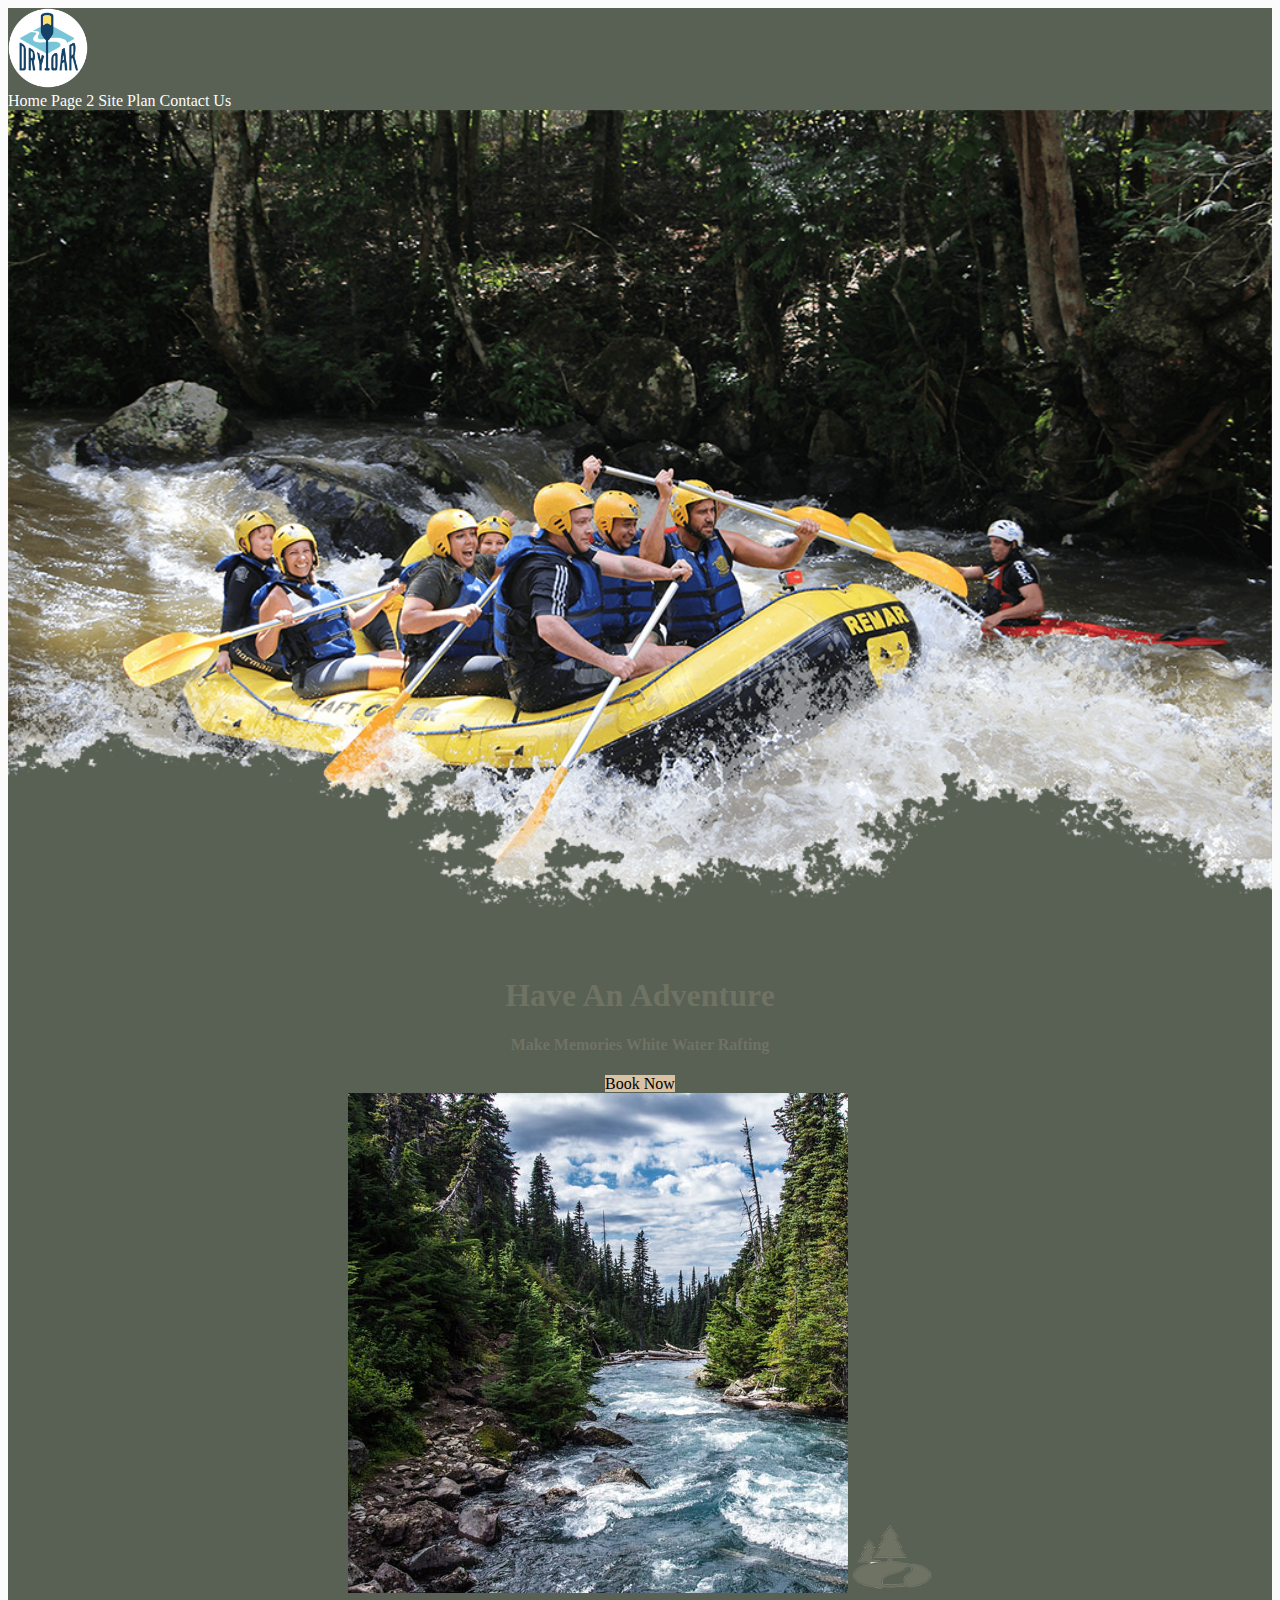
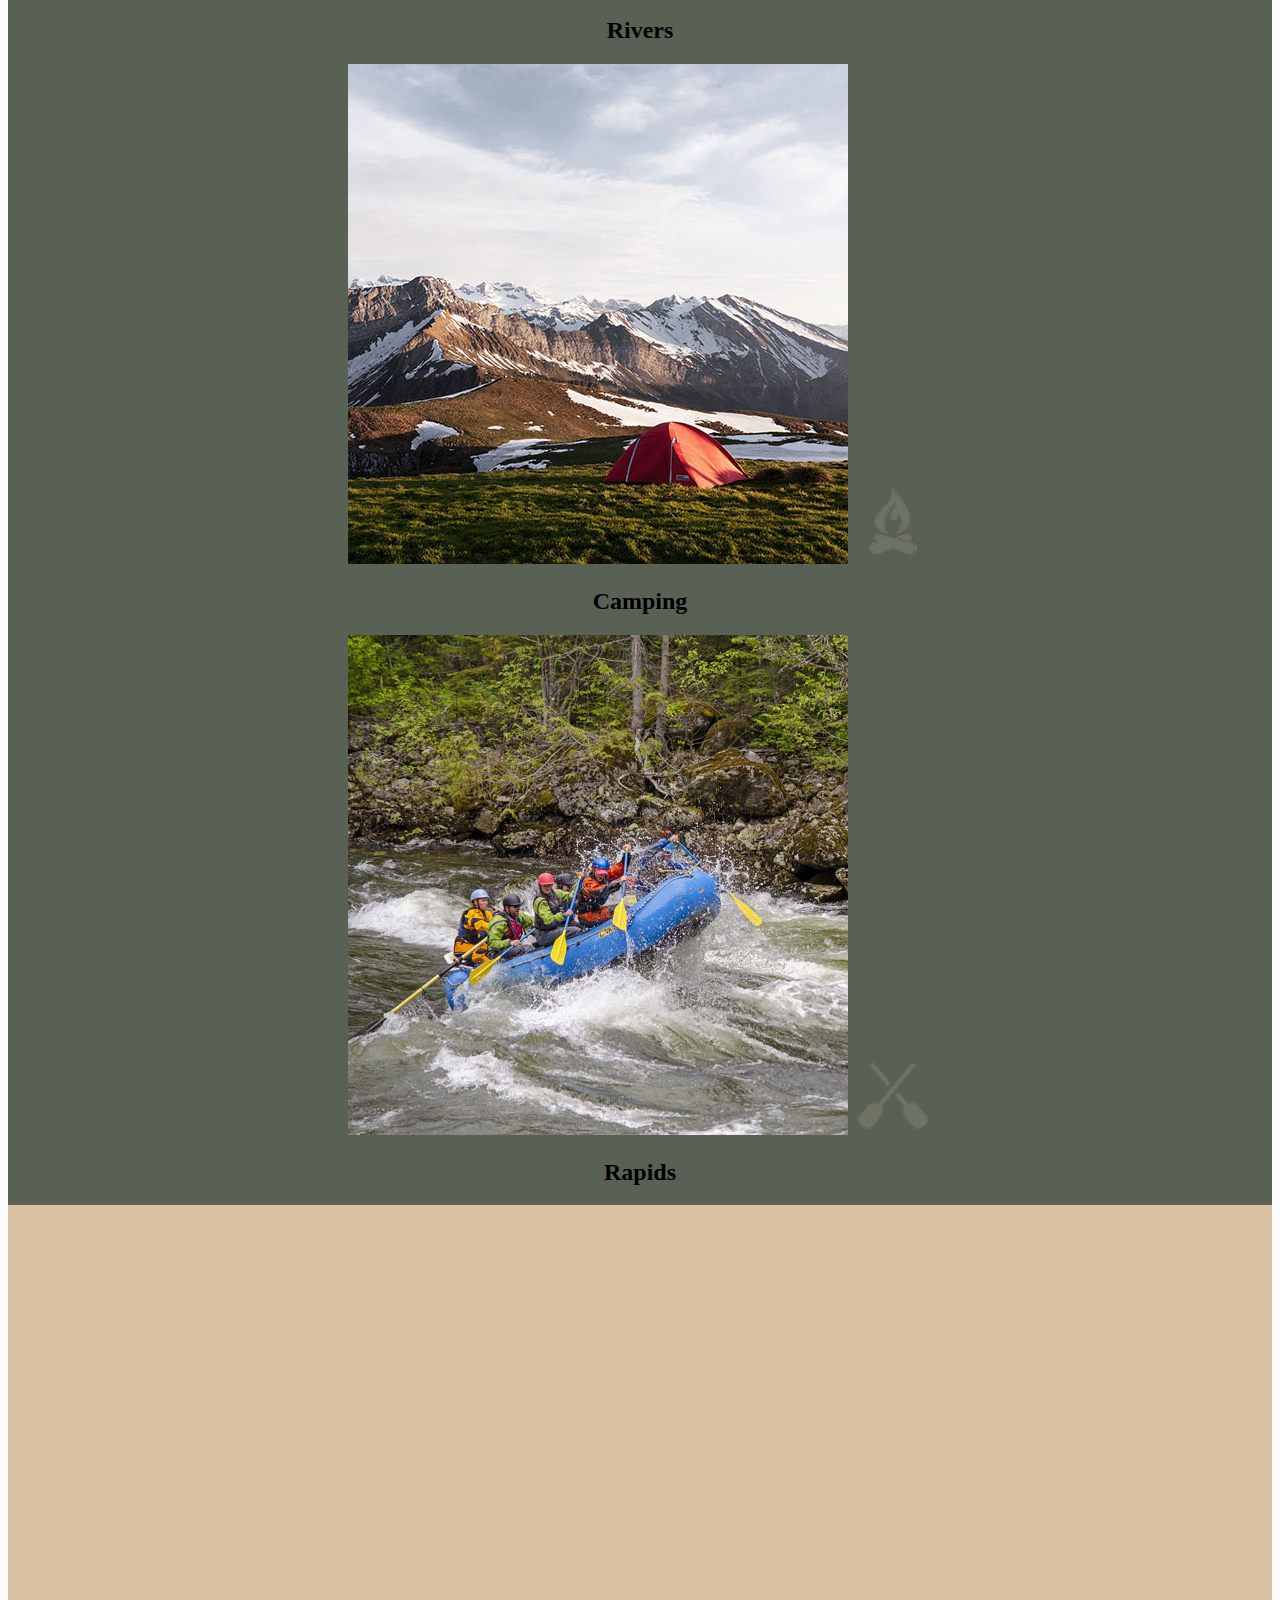
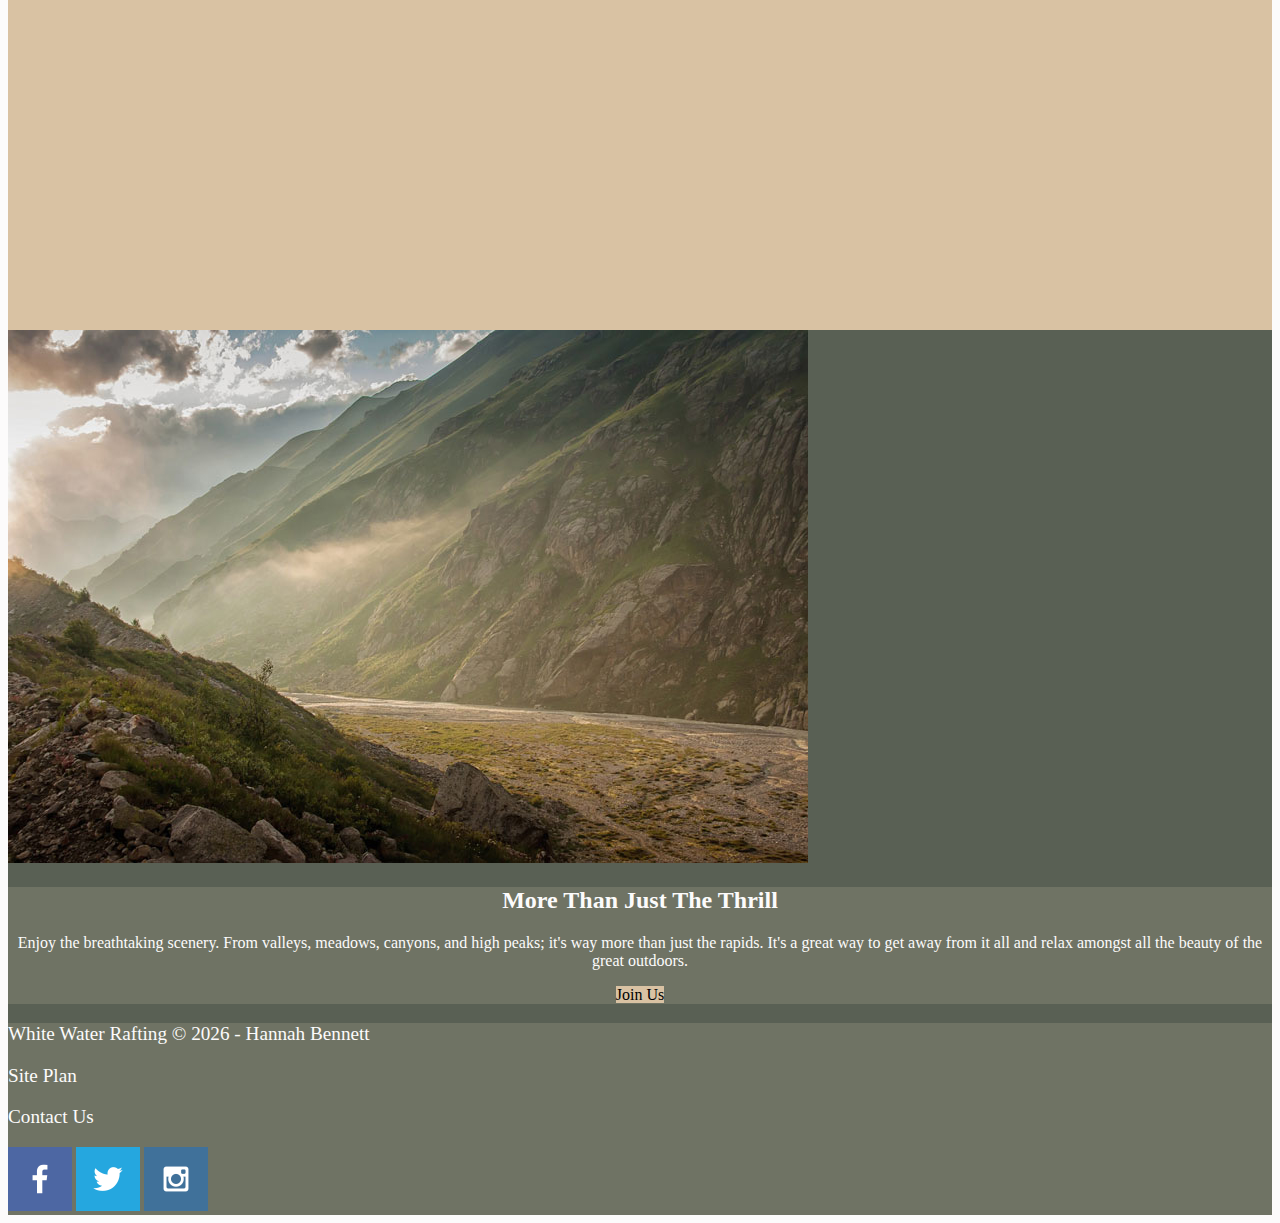
<file: wwr/index.html>
<!DOCTYPE html>
<html lang="en">
<head>
    <meta charset="UTF-8">
    <meta name="viewport" content="width=device-width, initial-scale=1.0">
    <title>Home | Whitewater Rafting | Prices</title>
    <link rel="stylesheet" href="styles/style.css">
</head>
<body>
    <div id="content"></div>
    <header>
        <a id="logo_link" href="index.html">
            <img class="logo" src="images/logo.png" alt="Home Logo">
        </a>
        <nav>
            <a href="index.html">Home</a>
            <a href="#">Page 2</a>
            <a href="site-plan-rafting.html">Site Plan</a>
            <a href="contactus.html">Contact Us</a>
        </nav>
    <div id="hero">
    <div id="hero-box">
        <img id="hero-img" src="images/hero.png" alt="People enjoying white water rafting">
    </div>
    <section id="hero-msg">
        <h1 class="home-title">Have An Adventure</h1>
        <h4>Make Memories White Water Rafting</h4>
        <div class='button-box'>
            <a class='book' href="contactus.html">Book Now</a>
        </div>
        <main class="home-grid">
            <section class="rivers-card">
        <img class="card-img" src="images/rivers.jpg" alt="river in forest">
        <img class="icon" src="images/river_icon.png" alt="river icon">
        <h2>Rivers</h2>
    </section>
    <section class="camping-card">
        <img class="card-img" src="images/camping.jpg" alt="tent in mountains">
        <img class="icon" src="images/fire_icon.png" alt="fire icon">
        <h2>Camping</h2>
    </section>
    <section class="rapids-card">
        <img class="card-img" src="images/rapids.jpg" alt="rafting boat">
        <img class="icon" src="images/oars.png" alt="oars icon">
        <h2>Rapids</h2>
    </section>
    <div id="background"></div>
    <img class="mountains" src="images/mountains.jpg" alt="Misty mountains">
    <section class="msg">
        <h2>More Than Just The Thrill</h2>
        <p>Enjoy the breathtaking scenery. From valleys, meadows, canyons, and high peaks; it's way more than just the rapids. It's a great way to get away from it all and relax amongst all the beauty of the great outdoors. </p>
        <a class='join' href="rivers.html">Join Us</a>
    </section>
        </main>
        <footer>
    <p>White Water Rafting &copy; 2026 - Hannah Bennett</p>
    <p><a href="site-plan-rafting.html">Site Plan</a></p>
    <p><a href="contactus.html">Contact Us</a></p>
    <div class="social">
        <a href="https://facebook.com">
            <img src="images/facebook.png" alt="fb icon">
        </a>
        <a href="https://twitter.com">
            <img src="images/twitter.png" alt="twitter icon">
        </a>
        <a href="https://instagram.com">
            <img src="images/instagram.png" alt="instagram icon">
        </a>
    </div>
</footer>
</div>
</body>
</html>
</file>
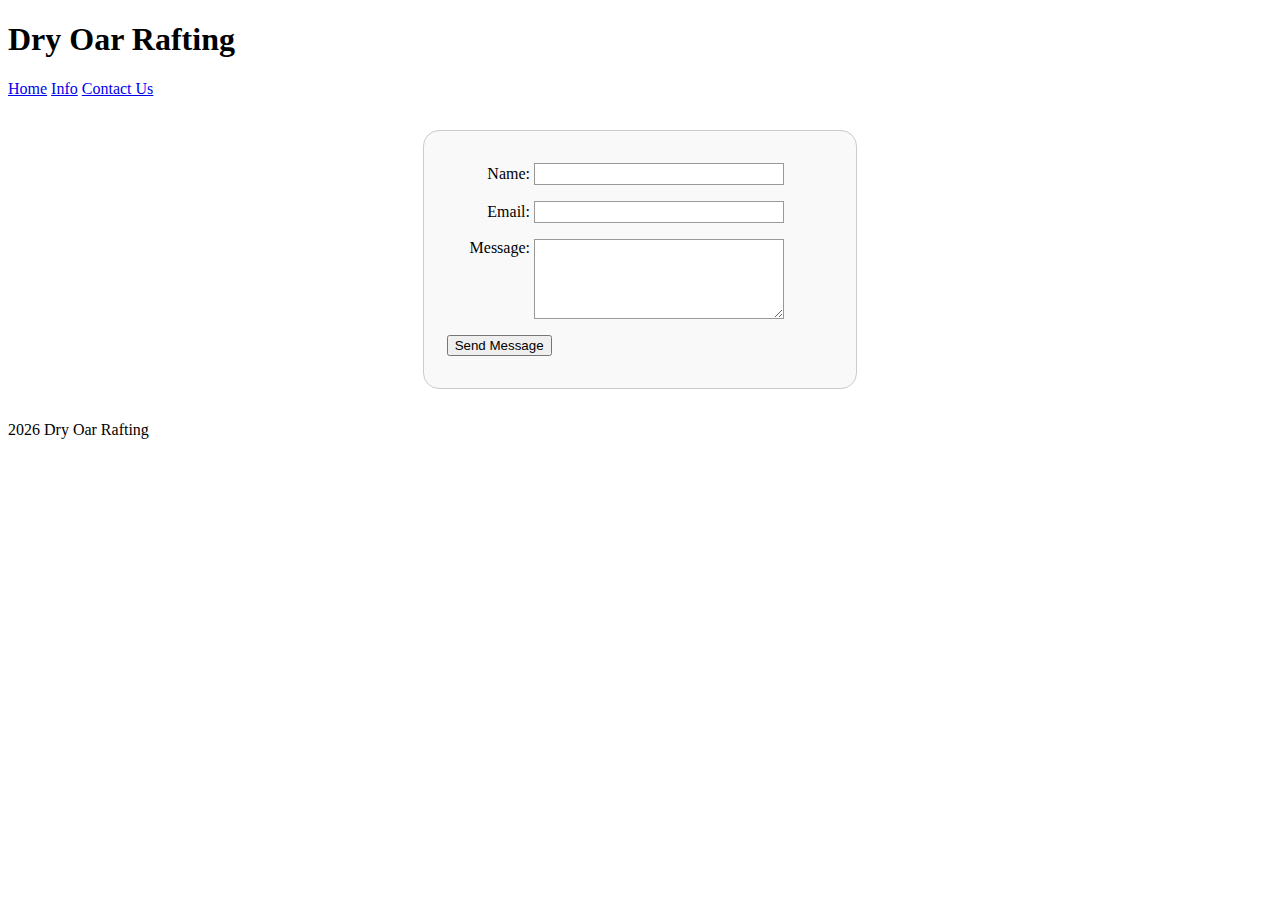
<file: wwr/contactus.html>
<!DOCTYPE html>
<html lang="en">
<head>
    <meta charset="UTF-8">
    <meta name="viewport" content="width=device-width, initial-scale=1.0">
    <title>Contact Us</title>

    <style>
        form {
            width: 400px;
            margin: 2em auto;
            padding: 1em;
            border: 1px solid #ccc;
            border-radius: 1em;
            background-color: #f9f9f9;
        }

        ul {
            list-style: none;
            padding: 0;
        }

        li + li {
            margin-top: 1em;
        }

        label {
            display: inline-block;
            width: 90px;
            text-align: right;
        }

        input, textarea {
            font: 1em sans-serif;
            width: 250px;
            box-sizing: border-box;
            border: 1px solid #999;
        }

        textarea {
            vertical-align: top;
            height: 5em;
        }

        button {
            margin-left: .5em;
        }

        #feedback {
            background-color: antiquewhite;
            position: absolute;
            top: 0;
            left: 0;
            right: 0;
            padding: .5em;
            display: none;
        }

        .moveDown {
            margin-top: 3em;
        }
    </style>
</head>

<body>

<header>
    <h1>Dry Oar Rafting</h1>
    <nav>
        <a href="index.html">Home</a>
        <a href="information.html">Info</a>
        <a href="contactus.html">Contact Us</a>
    </nav>
</header>

<main>

    <div id="feedback"></div>

    <form>
        <ul>
            <li>
                <label for="name">Name:</label>
                <input type="text" id="name" name="user_name" required>
            </li>

            <li>
                <label for="mail">Email:</label>
                <input type="email" id="mail" name="user_email" required>
            </li>

            <li>
                <label for="msg">Message:</label>
                <textarea id="msg" name="user_message" required></textarea>
            </li>

            <li>
                <button type="submit">Send Message</button>
            </li>
        </ul>
    </form>

</main>

<footer>
    <p>2026 Dry Oar Rafting</p>
</footer>

<script>
    const feedbackElement = document.getElementById('feedback');
    const formElement = document.forms[0];

    formElement.addEventListener('submit', function(e) {
        e.preventDefault();

        feedbackElement.innerHTML = 'Hello ' + formElement.user_name.value + '! Thank you for your message. We will get back with you as soon as possible!';

        feedbackElement.style.display = "block";

        document.body.classList.toggle('moveDown');
    });
</script>

</body>
</html>
</file>
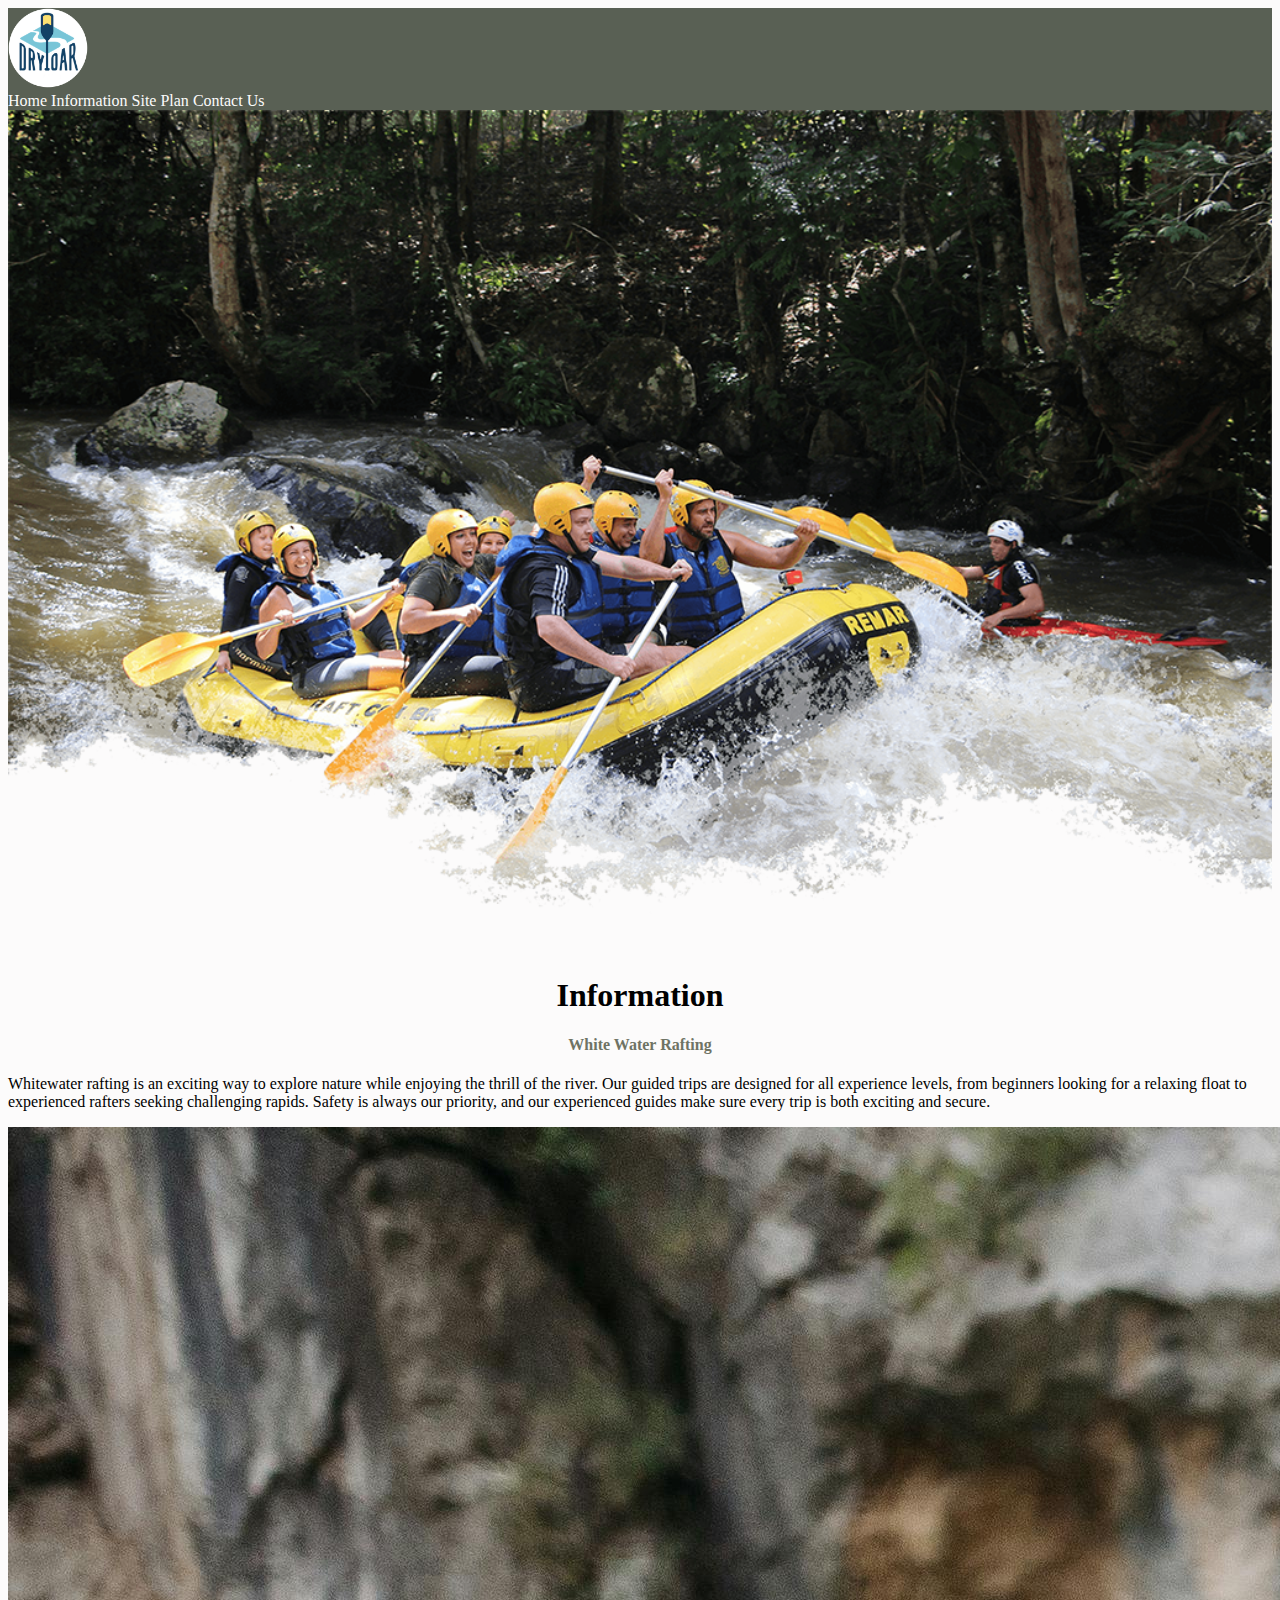
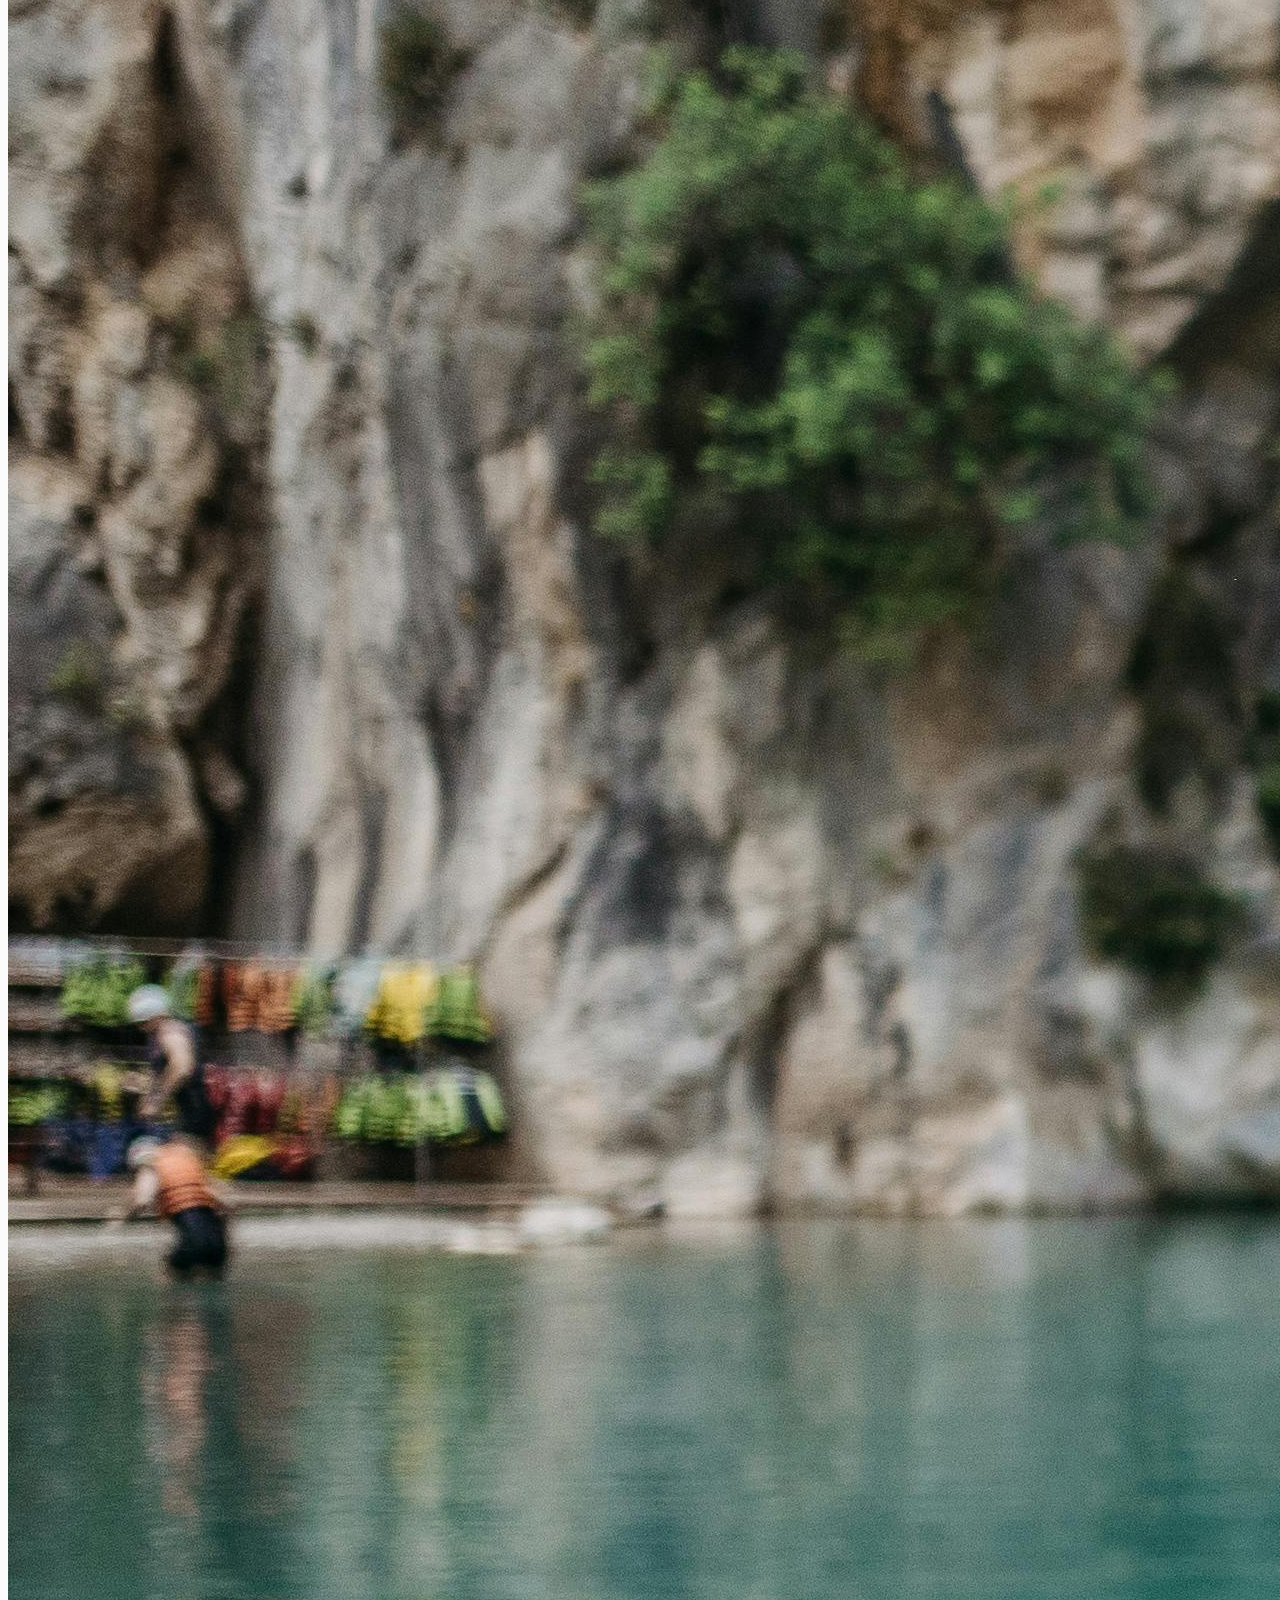
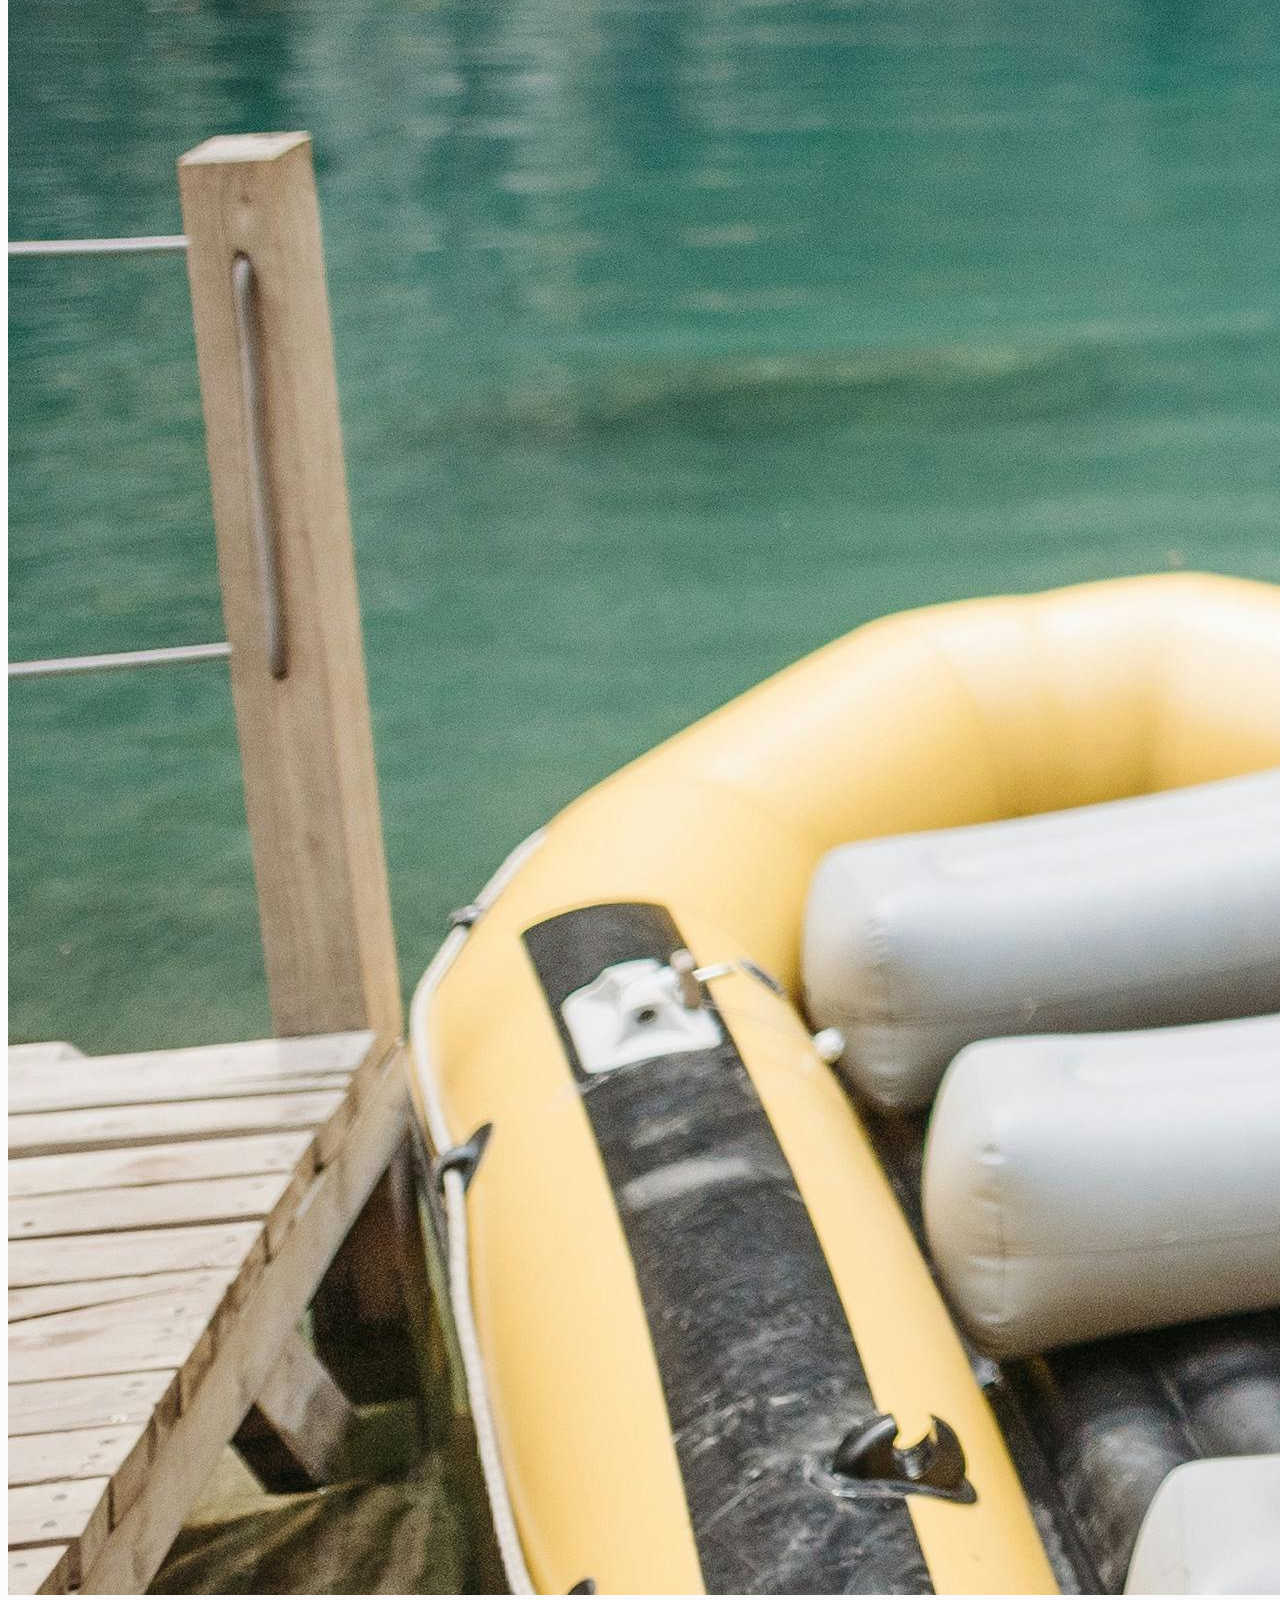
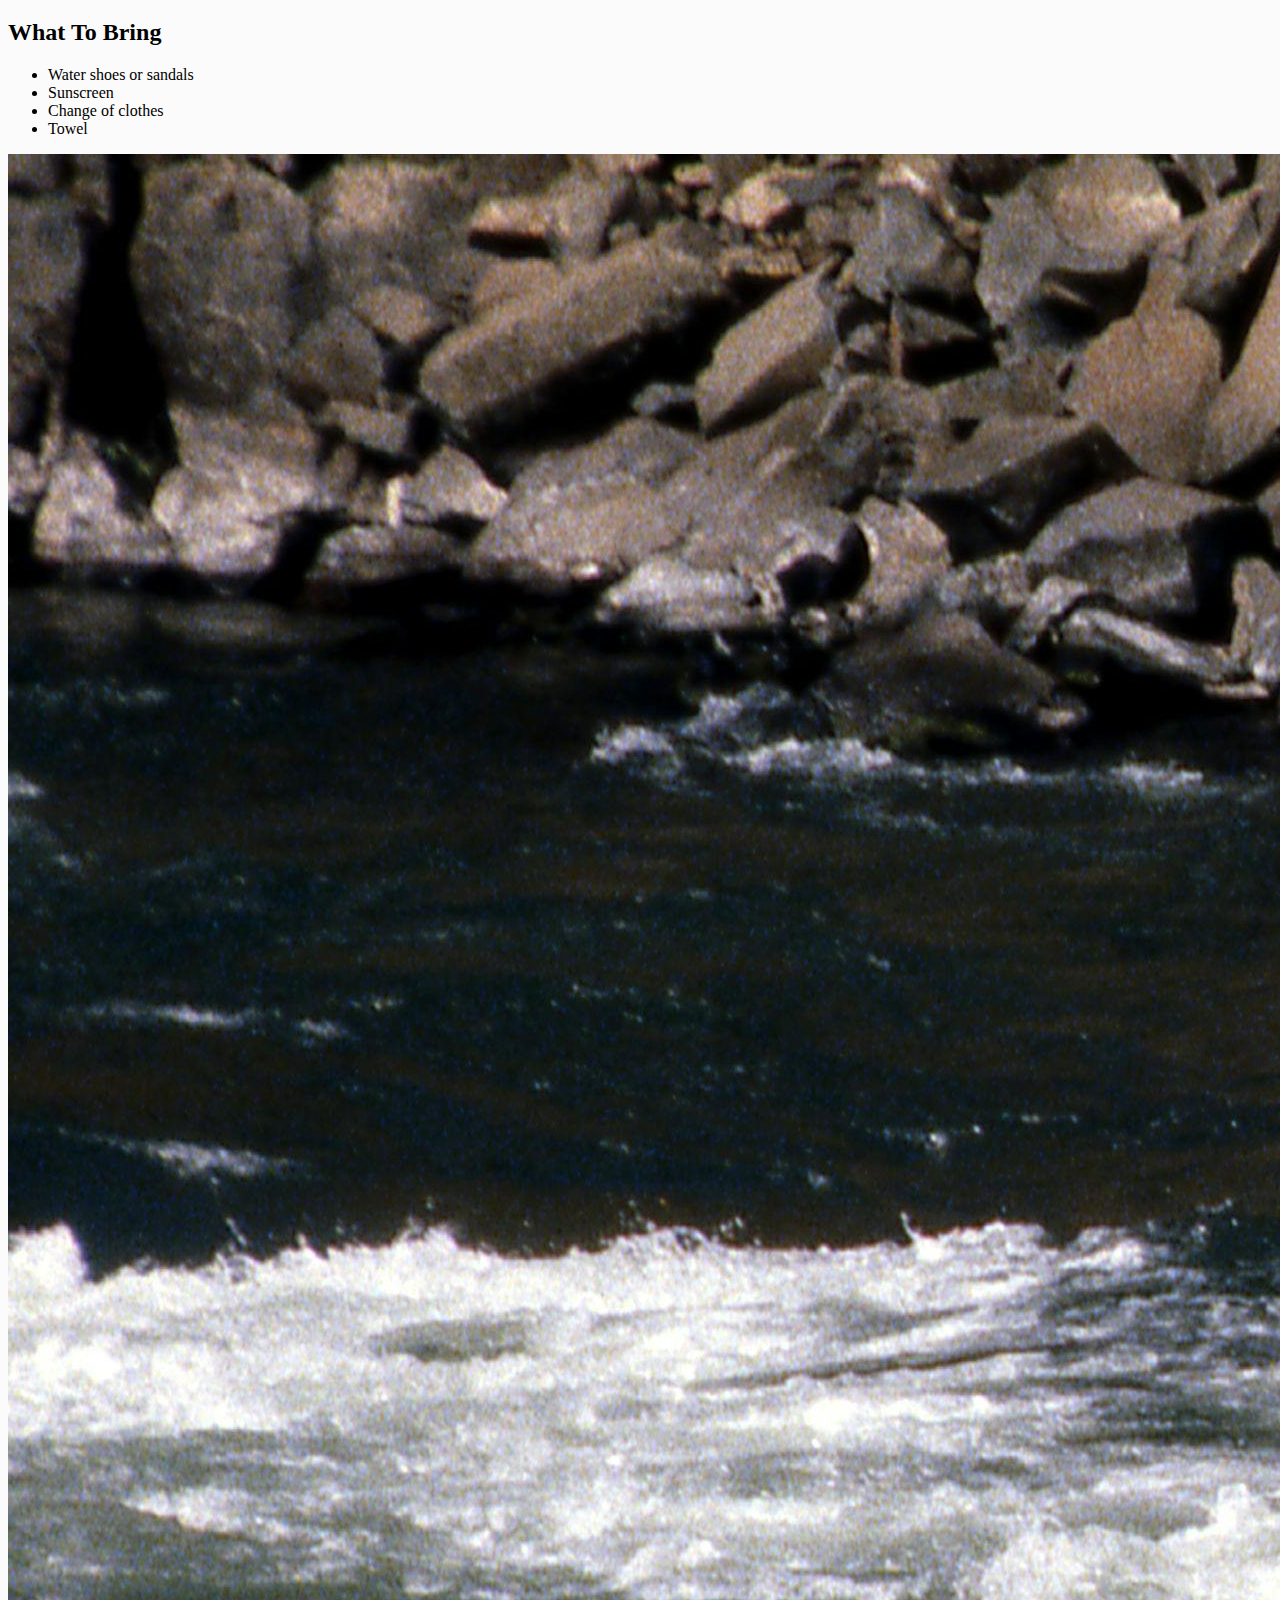
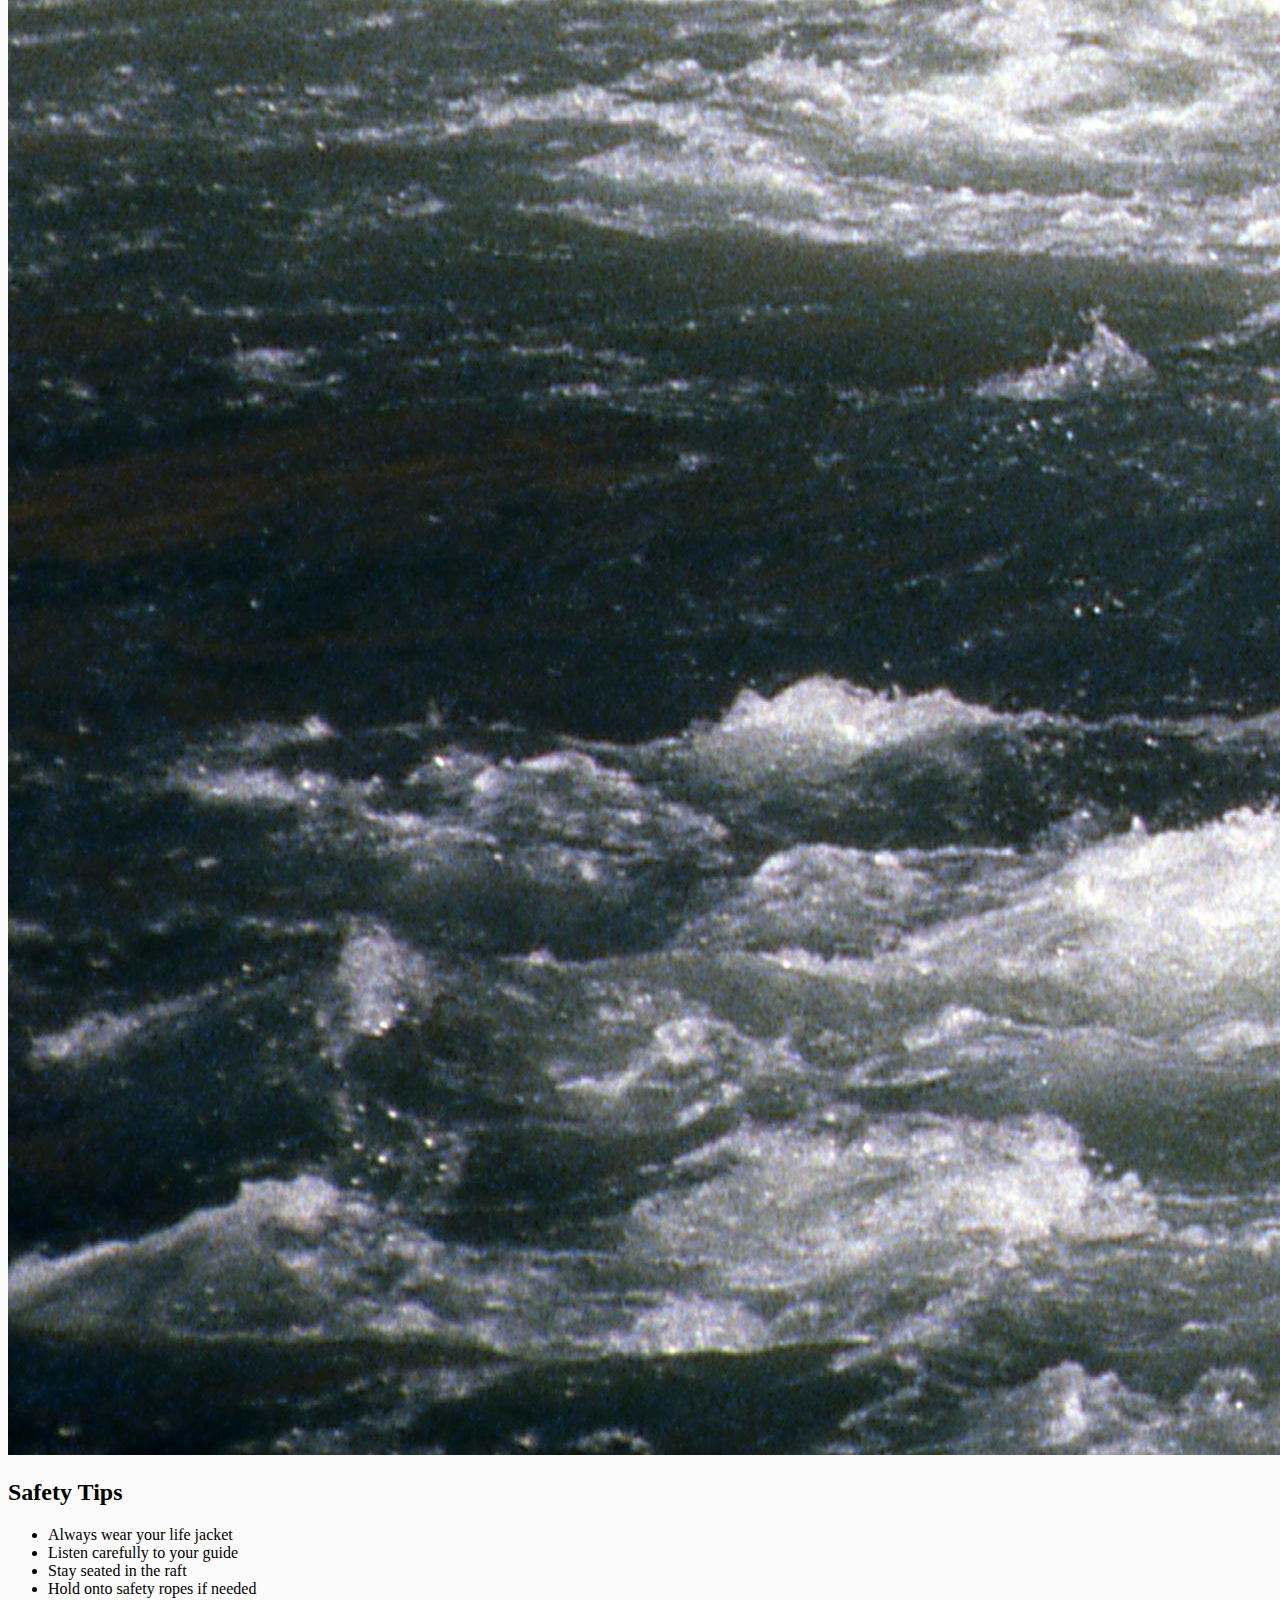
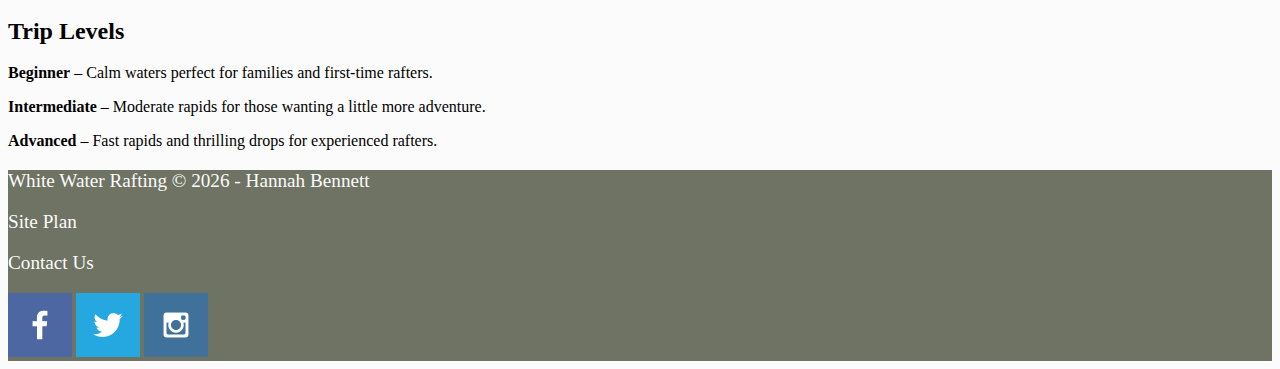
<file: wwr/information.html>
<!DOCTYPE html>
<html lang="en">
<head>
  <meta charset="UTF-8">
  <meta name="viewport" content="width=device-width, initial-scale=1.0">
<title>Information | Whitewater Rafting</title>
<link rel="stylesheet" href="styles/style.css">
</head>

<body>
  <div id="content">

    <header>
      <a id="logo_link" href="index.html">
        <img class="logo" src="images/logo.png" alt="Home Logo">
      </a>

      <nav>
        <a href="index.html">Home</a>
        <a href="information.html">Information</a>
        <a href="site-plan-rafting.html">Site Plan</a>
        <a href="contactus.html">Contact Us</a>
      </nav>
    </header>

        <main>
        <div id="hero">
            <div id="hero-box">
            <img id="hero-img" src="images/hero.png" alt="People enjoying white water rafting">
            </div>

            <section id="hero-msg">
            <h1 class="info-title">Information</h1>
            <h4>White Water Rafting</h4>
            </section>
        </div>
        </main>
<section class="trip-intro">
  <p>
    Whitewater rafting is an exciting way to explore nature while enjoying the
    thrill of the river. Our guided trips are designed for all experience levels,
    from beginners looking for a relaxing float to experienced rafters seeking
    challenging rapids. Safety is always our priority, and our experienced guides
    make sure every trip is both exciting and secure.
  </p>
</section>

<section class="info-two-column">
  <div class="gear-section">
    <img src="images/gear.jpg" alt="Rafting gear">
    <div class="gear-text">
      <h2>What To Bring</h2>
      <ul>
        <li>Water shoes or sandals</li>
        <li>Sunscreen</li>
        <li>Change of clothes</li>
        <li>Towel</li>
      </ul>
    </div>
  </div>

  <div class="safety-section">
    <img src="images/guide.jpg" alt="Rafting guide">
    <div class="safety-text">
      <h2>Safety Tips</h2>
      <ul>
        <li>Always wear your life jacket</li>
        <li>Listen carefully to your guide</li>
        <li>Stay seated in the raft</li>
        <li>Hold onto safety ropes if needed</li>
      </ul>
    </div>
  </div>
</section>

<section class="trip-levels">
  <h2>Trip Levels</h2>
  <p><strong>Beginner</strong> – Calm waters perfect for families and first-time rafters.</p>
  <p><strong>Intermediate</strong> – Moderate rapids for those wanting a little more adventure.</p>
  <p><strong>Advanced</strong> – Fast rapids and thrilling drops for experienced rafters.</p>
</section>
    </main>

    <footer>
      <p>White Water Rafting &copy; 2026 - Hannah Bennett</p>
      <p><a href="site-plan-rafting.html">Site Plan</a></p>
      <p><a href="contactus.html">Contact Us</a></p>

      <div class="social">
        <a href="https://facebook.com" target="_blank">
          <img src="images/facebook.png" alt="fb icon">
        </a>
        <a href="https://twitter.com" target="_blank">
          <img src="images/twitter.png" alt="twitter icon">
        </a>
        <a href="https://instagram.com" target="_blank">
          <img src="images/instagram.png" alt="instagram icon">
        </a>
      </div>
    </footer>

  </div>
</body>
</html>
</file>
<file: wwr/styles/style.css>
#content {
  max-width: 1600px;
  margin: 0 auto;
}

nav a {
  text-align: center;
}

#hero-msg h1,
#hero-msg h4 {
  text-align: center;
}

.button-box {
  text-align: center;
}

main section {
  text-align: center;
}

#background {
  height: 725px;
}

body {
  background-color: #fcfbfb;
}

header {
  background-color: rgba(20, 30, 13, 0.7);
}

nav a:hover {
  background-color: #000;
}

.book,
.join {
  background-color: #d9c2a3;
}

.book:hover,
.join:hover {
  background-color: #000;
}

#background {
  background-color: #d9c2a3;
}

.msg {
  background-color: #6f7364;
}

footer {
  background-color: #6f7364;
}

nav a {
  color: #fcfbfb;
}

nav a:hover {
  color: #d9c2a3;
}

.home-title {
  color: #6f7364;
}

h4 {
  color: #6f7364;
}

.book,
.join {
  color: #000;
}

.book:hover,
.join:hover {
  color: #d9c2a3;
}

.msg h2 {
  color: #fcfbfb;
}

.msg p {
  color: #fcfbfb;
}

footer {
  color: #fcfbfb;
}

footer a {
  color: #fcfbfb;
}

footer a:hover {
  color: #d9c2a3;
}

.logo {
  width: 80px;
}

.icon {
  width: 80px;
}

#hero-img {
  width: 100%;
}

nav a,
.book,
.join,
footer a {
  text-decoration: none;
}

footer p {
  font-size: 1.2em;
}

footer p a:hover {
  text-decoration: underline;
}
</file>
